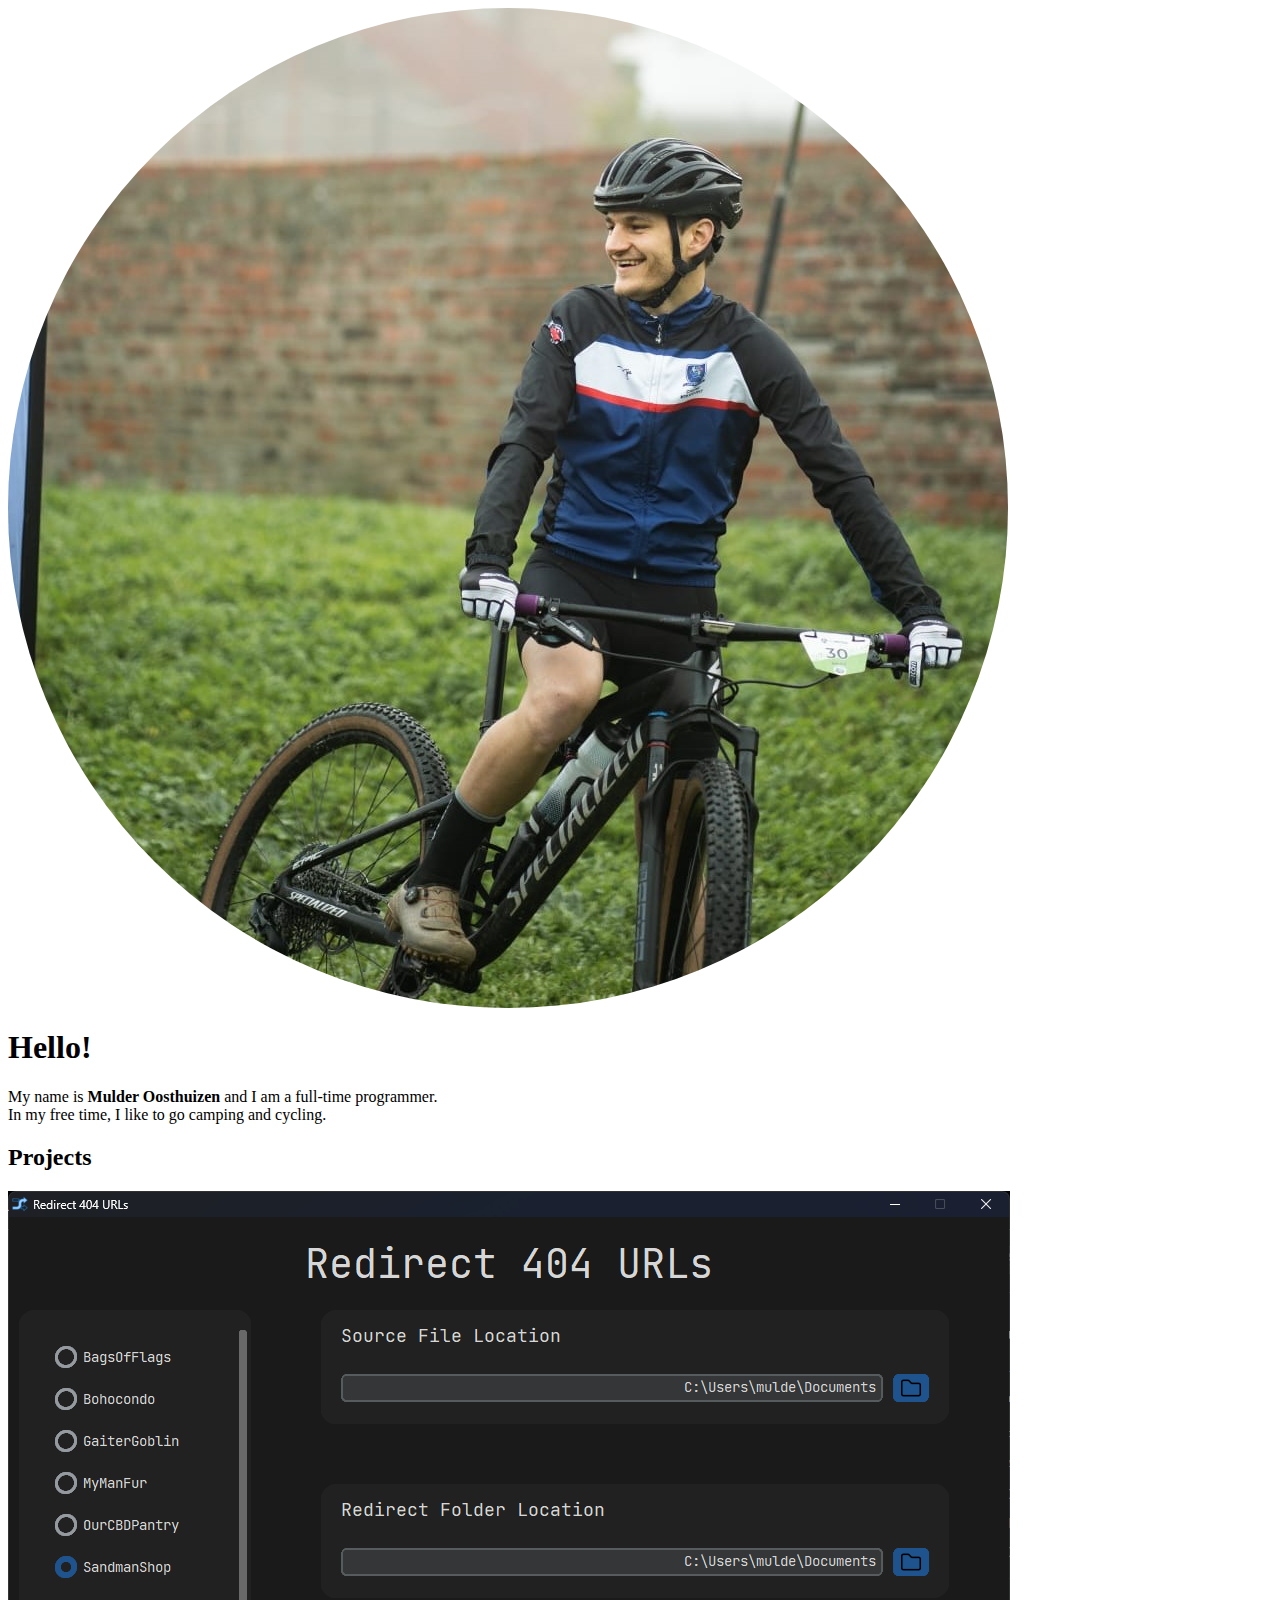
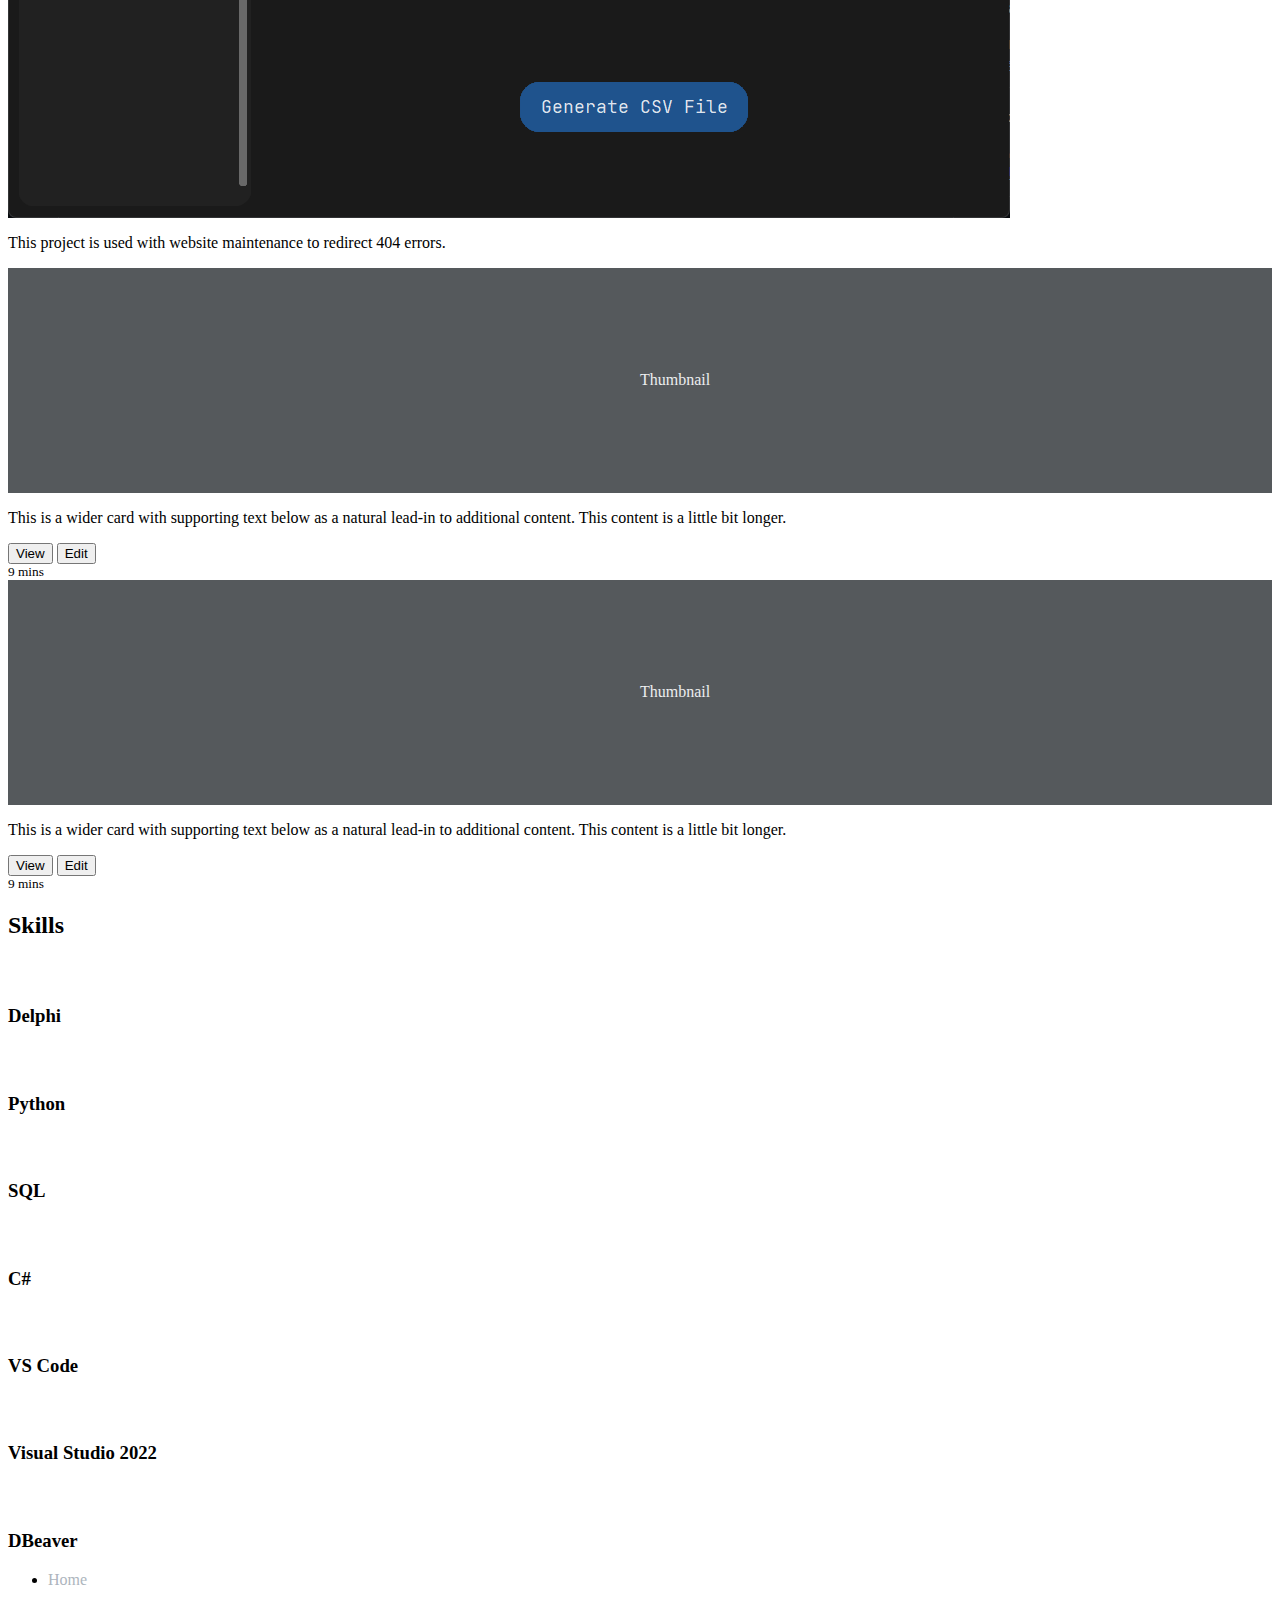
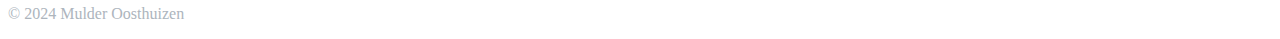
<file: index.html>
<html lang="en" data-bs-theme="dark">
    <head>
        <meta charset="UTF-8">
        <meta name="viewport" content="width=device-width, initial-scale=1.0">
        <title>Mulder Oosthuizen</title>
        <link href="https://cdn.jsdelivr.net/npm/bootstrap@5.3.0-alpha3/dist/css/bootstrap.min.css" rel="stylesheet" integrity="sha384-KK94CHFLLe+nY2dmCWGMq91rCGa5gtU4mk92HdvYe+M/SXH301p5ILy+dN9+nJOZ" crossorigin="anonymous">
        <link href="./css/styles.css" rel="stylesheet">
    </head>

    <body>

        <div class="container col-xxl-8 px-4 py-5 border-bottom">
            <div class="row flex-lg-row-reverse align-items-center g-5 py-4">
                <div class="col-10 col-lg-6 mx-auto">
                    <img src="./images/mulder-oosthuizen-cycling.jpg" class="profile-image d-block mx-lg-auto img-fluid" alt="Me on a Bicycle" loading="lazy">
                </div>
                <div class="col-lg-6">
                    <h1 class="display-5 fw-bold text-body-emphasis lh-1 mb-3">Hello!</h1>
                    <p class="lead">
                        My name is <b>Mulder Oosthuizen</b> and I am a full-time programmer. <br>
                        In my free time, I like to go camping and cycling.</p>
                </div>
            </div>
        </div>

        <main>

            <section class="py-4 text-center container">
              <div class="row py-lg-5">
                <div class="col-lg-6 col-md-8 mx-auto">
                  <h2 class="fw-light">Projects</h2>
                </div>
              </div>
            </section>

            <div class="album py-0">
                <div class="container">
                <div class="row row-cols-1 row-cols-sm-2 row-cols-md-3 g-3">
                    <div class="col">
                    <div class="card shadow-sm">
                        <!-- <svg
                          class="bd-placeholder-img card-img-top" 
                            width="100%" 
                            height="225" 
                            xmlns="http://www.w3.org/2000/svg" 
                            role="img" 
                            aria-label="Placeholder: Thumbnail" 
                            preserveAspectRatio="xMidYMid slice" 
                            focusable="false">
                          <title>Placeholder</title>
                          <rect width="100%" height="100%" fill="#55595c"></rect>
                          <text x="50%" y="50%" fill="#eceeef" dy=".3em">Redirect</text>
                        </svg> -->
                        <a href="https://github.com/Mulder-Oosthuizen-10100/Redirect" target="_blank">
                            <img class="bd-placeholder-img card-img-top" src="./images/project-redirect.png" alt="Redirect Project">
                        </a>
                        
                        <div class="card-body">
                        <p class="card-text">This project is used with website maintenance to redirect 404 errors.</p>

                        </div>
                    </div>
                    </div>
                    <div class="col">
                    <div class="card shadow-sm">
                        <svg class="bd-placeholder-img card-img-top" width="100%" height="225" xmlns="http://www.w3.org/2000/svg" role="img" aria-label="Placeholder: Thumbnail" preserveAspectRatio="xMidYMid slice" focusable="false"><title>Placeholder</title><rect width="100%" height="100%" fill="#55595c"></rect><text x="50%" y="50%" fill="#eceeef" dy=".3em">Thumbnail</text></svg>
                        <div class="card-body">
                        <p class="card-text">This is a wider card with supporting text below as a natural lead-in to additional content. This content is a little bit longer.</p>
                        <div class="d-flex justify-content-between align-items-center">
                            <div class="btn-group">
                            <button type="button" class="btn btn-sm btn-outline-secondary">View</button>
                            <button type="button" class="btn btn-sm btn-outline-secondary">Edit</button>
                            </div>
                            <small class="text-body-secondary">9 mins</small>
                        </div>
                        </div>
                    </div>
                    </div>
                    <div class="col">
                    <div class="card shadow-sm">
                        <svg class="bd-placeholder-img card-img-top" width="100%" height="225" xmlns="http://www.w3.org/2000/svg" role="img" aria-label="Placeholder: Thumbnail" preserveAspectRatio="xMidYMid slice" focusable="false"><title>Placeholder</title><rect width="100%" height="100%" fill="#55595c"></rect><text x="50%" y="50%" fill="#eceeef" dy=".3em">Thumbnail</text></svg>
                        <div class="card-body">
                        <p class="card-text">This is a wider card with supporting text below as a natural lead-in to additional content. This content is a little bit longer.</p>
                        <div class="d-flex justify-content-between align-items-center">
                            <div class="btn-group">
                            <button type="button" class="btn btn-sm btn-outline-secondary">View</button>
                            <button type="button" class="btn btn-sm btn-outline-secondary">Edit</button>
                            </div>
                            <small class="text-body-secondary">9 mins</small>
                        </div>
                        </div>
                    </div>
                    </div>
                </div>
                </div>
            </div>

            <section class="py-4 text-center container">
                <div class="row py-lg-5">
                  <div class="col-lg-6 col-md-8 mx-auto">
                    <h2 class="fw-light">Skills</h2>
                  </div>
                </div>
            </section>
            
            <div class="container">
              <div class="row row-cols-1 row-cols-sm-2 row-cols-md-3 row-cols-lg-4 g-4 pb-5">
                <div class="col d-flex align-items-start">
                  <svg class="bi text-body-secondary flex-shrink-0 me-3" width="1.75em" height="1.75em"><use xlink:href="#bootstrap"></use></svg>
                  <div>
                    <h3 class="fw-bold mb-0 fs-4 fw-light">Delphi</h3>
                    <p></p>
                  </div>
                </div>
                <div class="col d-flex align-items-start">
                  <svg class="bi text-body-secondary flex-shrink-0 me-3" width="1.75em" height="1.75em"><use xlink:href="#cpu-fill"></use></svg>
                  <div>
                    <h3 class="fw-bold mb-0 fs-4 fw-light">Python</h3>
                    <p></p>
                  </div>
                </div>
                <div class="col d-flex align-items-start">
                  <svg class="bi text-body-secondary flex-shrink-0 me-3" width="1.75em" height="1.75em"><use xlink:href="#calendar3"></use></svg>
                  <div>
                    <h3 class="fw-bold mb-0 fs-4 fw-light">SQL</h3>
                    <p></p>
                  </div>
                </div>
                <div class="col d-flex align-items-start">
                  <svg class="bi text-body-secondary flex-shrink-0 me-3" width="1.75em" height="1.75em"><use xlink:href="#home"></use></svg>
                  <div>
                    <h3 class="fw-bold mb-0 fs-4 fw-light">C#</h3>
                    <p></p>
                  </div>
                </div>
                <div class="col d-flex align-items-start">
                  <svg class="bi text-body-secondary flex-shrink-0 me-3" width="1.75em" height="1.75em"><use xlink:href="#speedometer2"></use></svg>
                  <div>
                    <h3 class="fw-bold mb-0 fs-4 fw-light">VS Code</h3>
                    <p></p>
                  </div>
                </div>
                <div class="col d-flex align-items-start">
                  <svg class="bi text-body-secondary flex-shrink-0 me-3" width="1.75em" height="1.75em"><use xlink:href="#toggles2"></use></svg>
                  <div>
                    <h3 class="fw-bold mb-0 fs-4 fw-light">Visual Studio 2022</h3>
                    <p></p>
                  </div>
                </div>
                <div class="col d-flex align-items-start">
                  <svg class="bi text-body-secondary flex-shrink-0 me-3" width="1.75em" height="1.75em"><use xlink:href="#geo-fill"></use></svg>
                  <div>
                    <h3 class="fw-bold mb-0 fs-4 fw-light">DBeaver</h3>
                    <p></p>
                  </div>
                </div>
                <!-- <div class="col d-flex align-items-start">
                  <svg class="bi text-body-secondary flex-shrink-0 me-3" width="1.75em" height="1.75em"><use xlink:href="#tools"></use></svg>
                  <div>
                    <h3 class="fw-bold mb-0 fs-4 fw-light"></h3>
                    <p></p>
                  </div>
                </div> -->
              </div>
            </div>
        </main>
        <footer class="py-3 mt-4 bg-body-tertiary">
            <ul class="nav justify-content-center border-bottom pb-3 mb-3">
                <li class="nav-item"><a href="#" class="nav-link px-2 text-body-secondary">Home</a></li>
            </ul>
                <p class="text-center text-body-secondary"><a href="mailto:mulder.huizen@gmail.com">© 2024 Mulder Oosthuizen</a></p>
        </footer>
    </body>
</html>
</file>
<file: css/styles.css>
a:link {
    color: #adb5bd;
    background-color: transparent;
    text-decoration: none;
}
  
a:visited {
    color: #adb5bd;
    background-color: transparent;
    text-decoration: none;
}
  
a:hover {
    color: #adb5bd;
    background-color: transparent;
    text-decoration: underline;
}
  
a:active {
    color: #adb5bd;
    background-color: transparent;
    text-decoration: underline;
}


.profile-image {
    border-radius: 50%;
}
</file>
